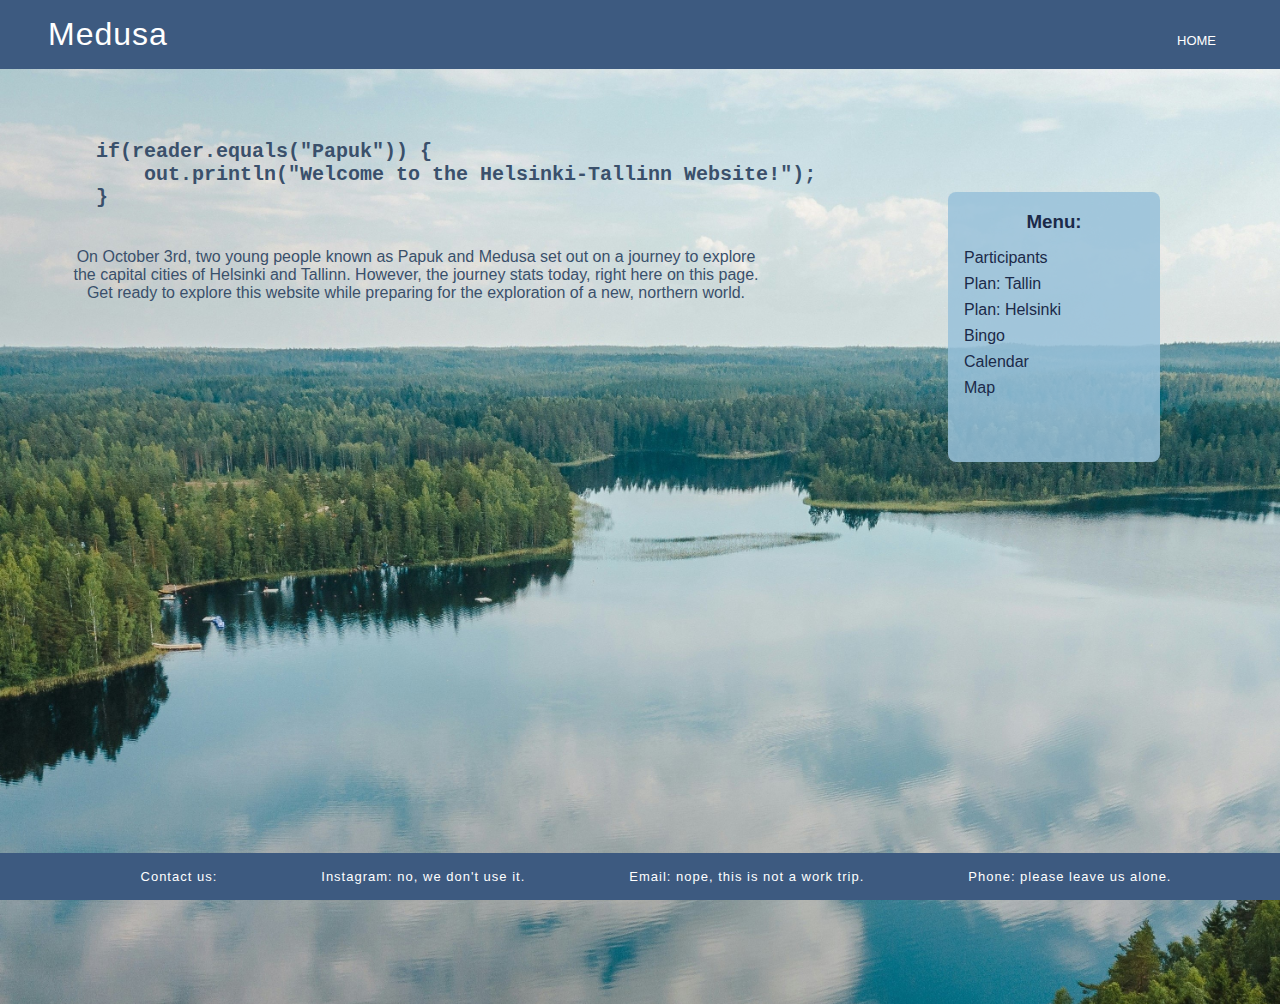
<file: index.html>
<html lang="en">

<head>

    <meta charset="UTF-8">
    <link rel="stylesheet" href="Ove.css">
    <title>Trip 2025</title>

</head>

<body class="home">
    <header>
        <div class="overskrift">Medusa</div>
        <div class="headHome"> <a class="homeLink" href="finhome.html">HOME</a></div>
    </header>
   
    <main class="container">
        
        <div class="vanligtxt">
            <!--<h2 class="center-text">
               String [] tripOctober = { "Helsinki", "Tallin" };
               out.println("Welcome to Helsinki and Tallin " + year);
               if(reader.equals("Papuk")) {
                   out.println("Welcome to the Helsinki-Tallinn Website!");
               } --skal være i koden, ikke i html'en
            </h2>-->
            <pre><code class="kodeOver">
        if(reader.equals("Papuk")) {
            out.println("Welcome to the Helsinki-Tallinn Website!");
        }
            </code></pre>
            <p class="center-text velkTxt"> 
                On October 3rd, two young people known as Papuk and Medusa set out on a journey 
                to explore the capital cities of Helsinki and Tallinn.
                However, the journey stats today, right here on this page. 
                Get ready to explore this website while preparing for the exploration of a new, northern world.
            </p>
        </div>
    
  
        <div class="meny-box">
            <h3 class="center-text">Menu:</h3>
            <ul class="meny-list">
                <li><a class="meny-link" href="participants.html">Participants</a></li>
                <li><a class="meny-link" href="Tallin.html">Plan: Tallin</a></li>
                <li><a class="meny-link" href="Helsinki.html">Plan: Helsinki</a></li>
                <li><a class="meny-link" href="bingo.html">Bingo</a></li>
                <li><a class="meny-link" href="Calendar.html">Calendar</a></li>
                <li><a class="meny-link" href="Map.html">Map</a></li>
            </ul>
        </div>
      

    </main>

    <footer> 
      <div class="footer-cont">
        <span>Contact us: </span>
        <span>Instagram: no, we don't use it.</span> 
        <span>Email: nope, this is not a work trip.</span>
        <span>Phone: please leave us alone.</span>
      </div>
    </footer>

</body>




</html>
</file>
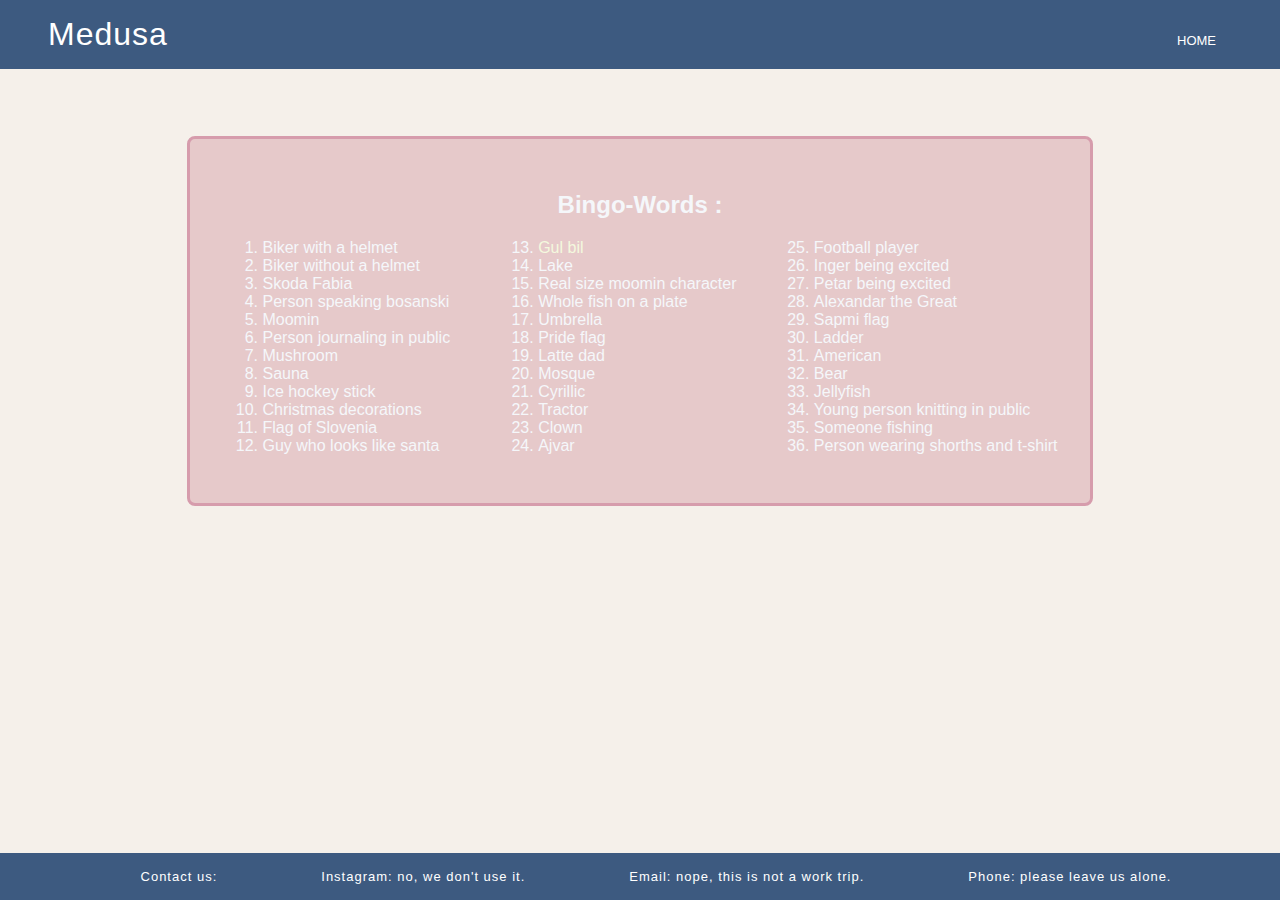
<file: bingo.html>
<html lang="en">

<head>

    <meta charset="UTF-8">
    <link rel="stylesheet" href="Ove.css">
    <title>Trip 2025</title>

</head>

<body class="andresider">
    <header>
        <div class="overskrift">Medusa </div>
        <div class="headHome"><a class="homeLink" href="index.html">HOME</div></a>
    </header>

    <main class="partcontainer">
        <div class="bingo-box">
            <h2 class="center-text">Bingo-Words :</h2>
            <ol class="bingo-cont">
                <li>Biker with a helmet</li>
                <li>Biker without a helmet</li>
                <li>Skoda Fabia</li>
                <li>Person speaking bosanski</li>
                <li>Moomin</li>
                <li>Person journaling in public</li>
                <li>Mushroom</li>
                <li>Sauna</li>
                <li>Ice hockey stick</li>
                <li>Christmas decorations</li>
                <li>Flag of Slovenia</li>
                <li>Guy who looks like santa</li>
                <li><a class="GBLink" href="GulBil.jpeg">Gul bil </a></li>
                <li>Lake</li>
                <li>Real size moomin character</li>
                <li>Whole fish on a plate</li>
                <li>Umbrella</li>
                <li>Pride flag</li>
                <li>Latte dad</li>
                <li>Mosque</li>
                <li>Cyrillic</li>
                <li>Tractor</li>
                <li>Clown</li>
                <li>Ajvar</li>
                <li>Football player</li>
                <li>Inger being excited</li>
                <li>Petar being excited</li>
                <li>Alexandar the Great</li>
                <li>Sapmi flag</li>
                <li>Ladder</li>
                <li>American</li>
                <li>Bear</li>
                <li>Jellyfish</li>
                <li>Young person knitting in public</li>
                <li>Someone fishing</li>
                <li>Person wearing shorths and t-shirt</li>
            </ol>
            
        </div>
           

    </main>
   
   

    <footer> 
      <div class="footer-cont">
        <span>Contact us: </span>
        <span>Instagram: no, we don't use it.</span> 
        <span>Email: nope, this is not a work trip.</span>
        <span>Phone: please leave us alone.</span>
      </div>
    </footer>

</body>





</html>
</file>
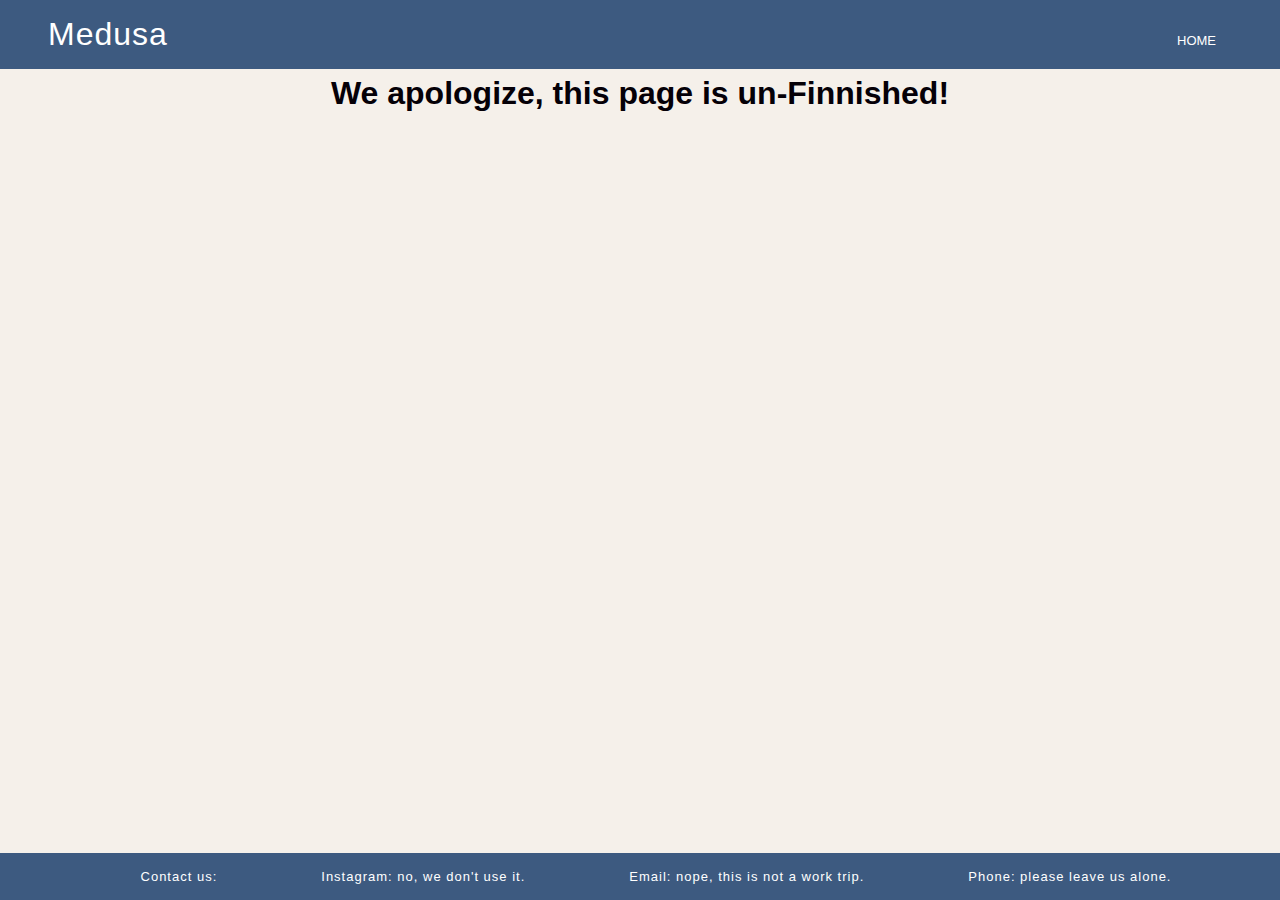
<file: Helsinki.html>
<html>
    <head>
        <meta charset="UTF-8">
        <title>Helsinki Plan</title>
        <link rel="stylesheet" href="Ove.css">
    </head>

    <body class="andresider">

        <header> 
        <div class="overskrift">Medusa </div>
        <div class="headHome"><a class="homeLink" href="index.html">HOME</div></a>
        </header>
       
        <div>lol bro</div>
        <div>this oage i shoshadno</div>
        <div>PETAR PAPUUUK; MALA MEDUSAAA</div>
        <h1 class="center-text">
            We apologize, this page is un-Finnished!
        </h1>

        <footer>
        <div class="footer-cont">
        <span>Contact us: </span>
        <span>Instagram: no, we don't use it.</span> 
        <span>Email: nope, this is not a work trip.</span>
        <span>Phone: please leave us alone.</span>
        </div>
        </footer>
    </body>

</html>
</file>
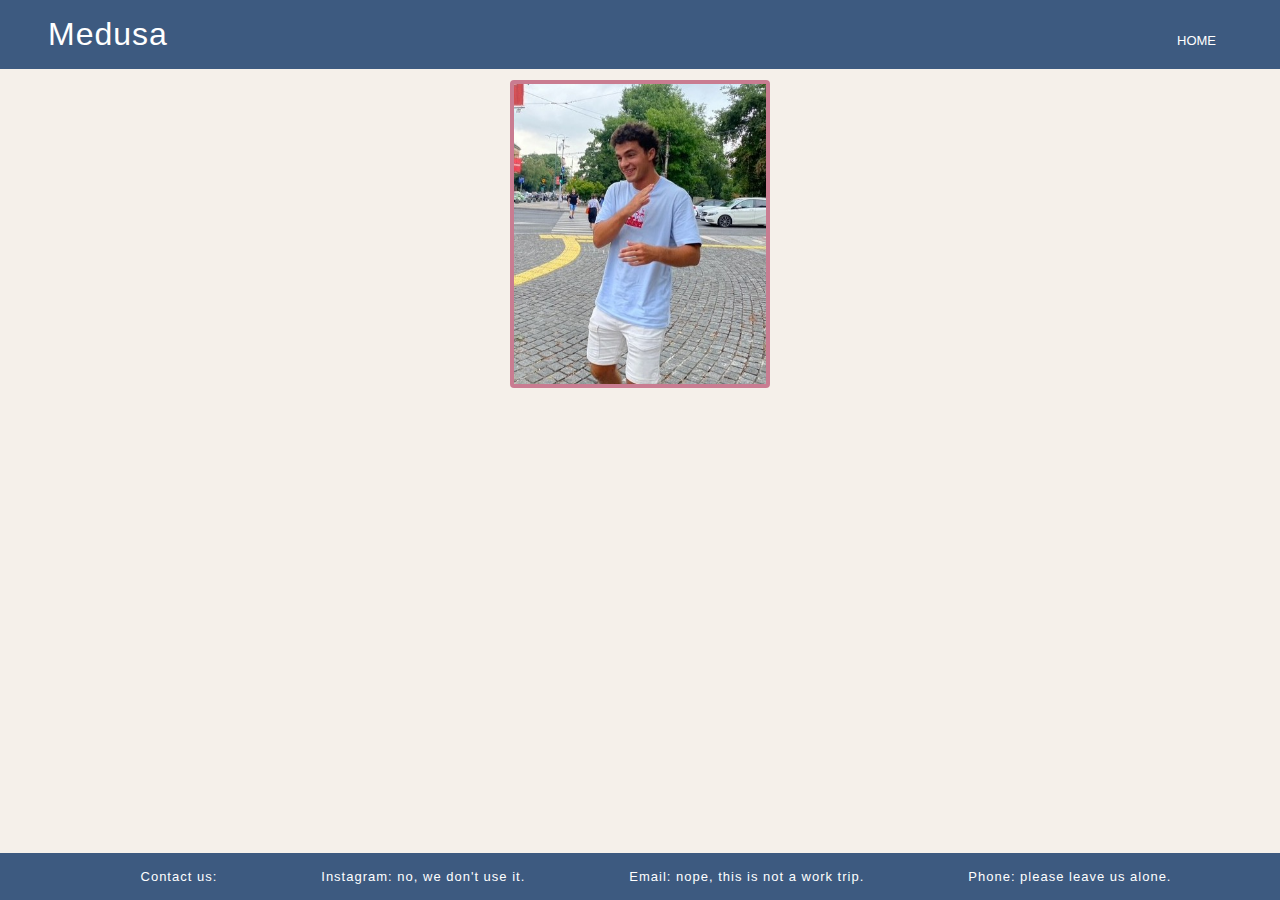
<file: Map.html>
<html>
    <head>
        <meta charset="UTF-8">
        <title>Helsinki Plan</title>
        <link rel="stylesheet" href="Ove.css">
    </head>

    <body class="andresider">

        <header> 
        <div class="overskrift">Medusa </div>
        <div class="headHome"><a class="homeLink" href="finhome.html">HOME</div></a>
        </header>
       
        <main class="container">
                <img src="papuuk.jpg" alt="Papuk" class="papbox">

            </div>

        </main>

    <footer>
        <div class="footer-cont">
        <span>Contact us: </span>
        <span>Instagram: no, we don't use it.</span> 
        <span>Email: nope, this is not a work trip.</span>
        <span>Phone: please leave us alone.</span>
        </div>
    </footer>

    </body>
</html>
</file>
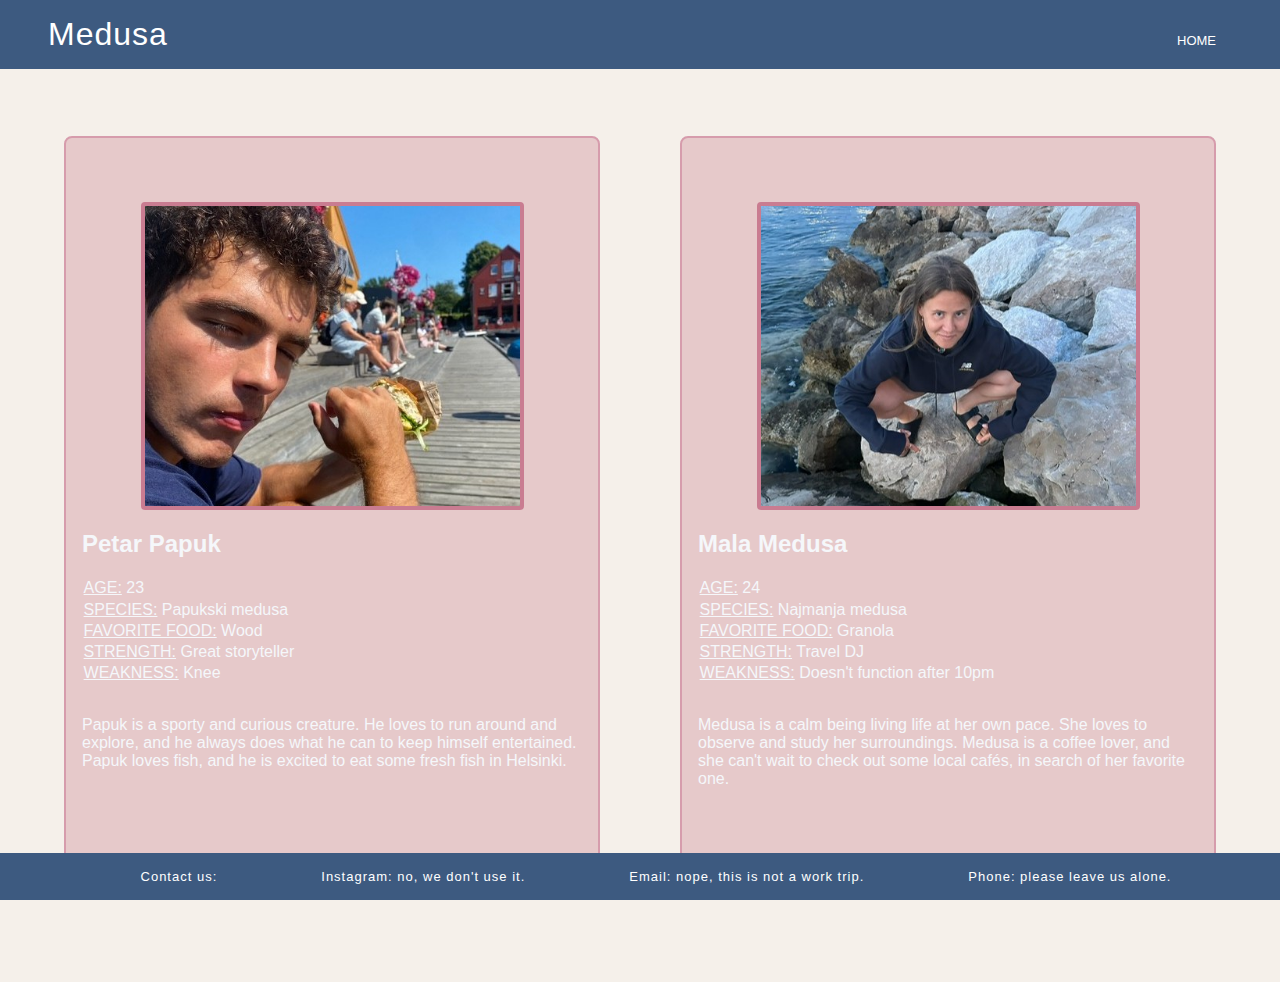
<file: participants.html>
<html lang="en">

<head>

    <meta charset="UTF-8">
    <link rel="stylesheet" href="Ove.css">
    <title>Trip 2025</title>

</head>

<body class="andresider">
    <header>
        <div class="overskrift">Medusa </div>
        <div class="headHome"><a class="homeLink" href="index.html">HOME</div></a>
    </header>

    <main class="partcontainer">
        <div class="partbox">
            
            <img src="papuk.jpg" alt="Papuk" class="papbox">
            <h2>Petar Papuk</h2>
            
            <div class="info-box">
            <p><span class="info-list">AGE:</span> 23</p>
            <p><span class="info-list">SPECIES:</span> Papukski medusa</p>
            <p><span class="info-list">FAVORITE FOOD:</span> Wood</p>
            <p><span class="info-list">STRENGTH:</span> Great storyteller</p>
            <p><span class="info-list">WEAKNESS:</span> Knee</p>
            </div>
            
            <p>Papuk is a sporty and curious creature. He loves to run around and
                explore, and he always does what he can to keep himself entertained. 
                Papuk loves fish, and he is excited to eat some fresh fish in Helsinki.
            </p>

        </div>
        <div class="partbox">
            <img src="meduusa.JPG" alt=" Medusa" class="medbox">
            <h2>Mala Medusa</h2>
            <div class="info-box">
            <p><span class="info-list">AGE:</span> 24</p>
            <p><span class="info-list">SPECIES:</span> Najmanja medusa</p>
            <p><span class="info-list">FAVORITE FOOD:</span> Granola</p>
            <p><span class="info-list">STRENGTH:</span> Travel DJ</p>
            <p><span class="info-list">WEAKNESS:</span> Doesn't function after 10pm</p>
            </div>
            <p> Medusa is a calm being living life at her own pace. She loves to observe and study
                her surroundings. Medusa is a coffee lover, and she can't wait to check out some local cafés, 
                in search of her favorite one.
            </p>
        </div>

        

    </main>
   
   

    <footer> 
      <div class="footer-cont">
        <span>Contact us: </span>
        <span>Instagram: no, we don't use it.</span> 
        <span>Email: nope, this is not a work trip.</span>
        <span>Phone: please leave us alone.</span>
      </div>
    </footer>

</body>





</html>
</file>
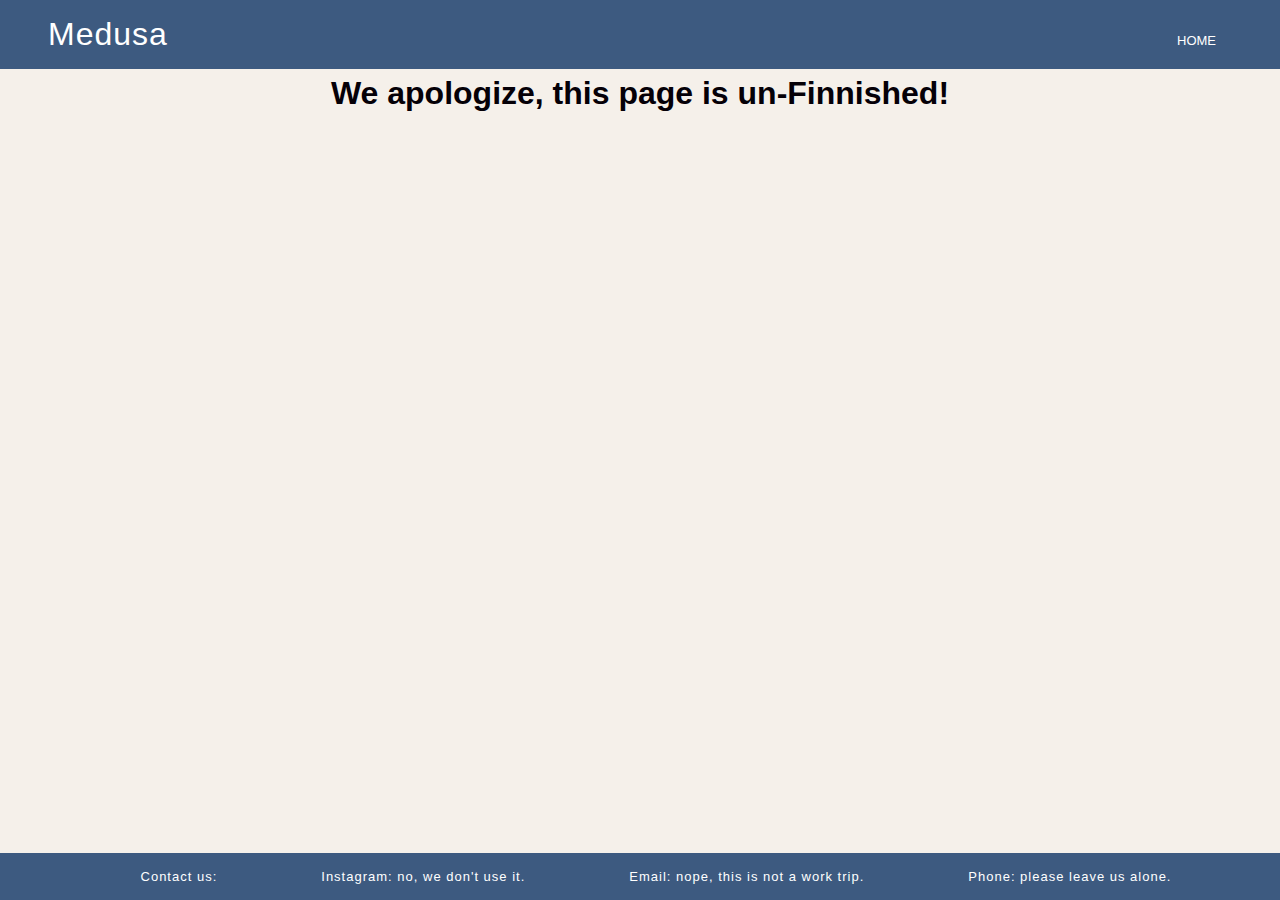
<file: Tallin.html>
<html>
    <head>
        <meta charset="UTF-8">
        <title>Helsinki Plan</title>
        <link rel="stylesheet" href="Ove.css">
    </head>

    <body class="andresider">

        <header> 
        <div class="overskrift">Medusa </div>
        <div class="headHome"><a class="homeLink" href="finhome.html">HOME</div></a>
        </header>
       
        <div>lol bro</div>
        <div>this oage i shoshadno</div>
        <div>PETAR PAPUUUK; MALA MEDUSAAA</div>
        <h1 class="center-text">
            We apologize, this page is un-Finnished!
        </h1>

    <footer>
        <div class="footer-cont">
        <span>Contact us: </span>
        <span>Instagram: no, we don't use it.</span> 
        <span>Email: nope, this is not a work trip.</span>
        <span>Phone: please leave us alone.</span>
        </div>
    </footer>
    </body>
</html>
</file>
<file: Ove.css>
body { 
    margin: 0;
    color: rgb(5, 0, 7);
    font-family: 'Segoe UI', Verdana, Geneva, Tahoma, sans-serif;    
    }

.home {
    background-image: url(finen.jpg);
    background-size: cover;
}

.andresider{
    background-color: #f5f0ea;
    font-family: 'Segoe UI', Verdana, Geneva, Tahoma, sans-serif;
}

header {
    display: flex;
    position: fixed;
    top: 0%;
    width: 100%;
    background-color: #3d5a80;
    color: white;
    padding-top: 1rem;
    padding-left: 3rem;
    padding-bottom: 1rem;
    z-index: 10;

}

.overskrift {
    text-align: left;
    font-size: xx-large;
    letter-spacing: 1px;
}

.headHome {
    font-size: small;
    text-align: right;    
    margin-left: auto;
    margin-top: auto;
    margin-bottom: 0.3rem;
    margin-right: 7rem; 
    cursor: pointer;
    transition: background-color .2s ease;
}

a.homeLink:link {
    color: white;
    text-decoration: none;
}

a.homeLink:hover { 
    font-weight: bold;
    transform: scale(1.03);
    text-decoration: none;
}

a.homeLink:visited {
    color: white;
    text-decoration: none;
}

.kodeOver {
    font-size: x-large;
    text-align: left;  
    font-weight: bold;
    font-family: monospace;
}


.center-text {
    text-align: center;
}

.container {
    display: flex;
    justify-content: space-between;
    align-items: flex-start; 
    margin-top: 5rem; 
   }

.vanligtxt {
    min-height: 100vh;
    padding-top: 1.5rem;
    padding-left: 0rem;
    max-width: 60%;
    color: rgba(58, 80, 107);
}

.velkTxt {
    margin-left: 4rem;
}

.meny-box{ 
    padding: 0rem 1rem;
    margin: 7rem 7.5rem;
    border-radius: 8px;
    width: 180px;
    height: 270px;
    background-color: rgba(152, 193, 217, 0.85);
    color: #1b2a49;
}

.meny-box h3 {
        margin-bottom: 0rem;
 }


.meny-list {
    list-style-type: none;
    padding: 0;
}

.meny-list li {
    margin: 0.5rem 0;
    cursor: pointer;
    padding: 0rem;
    border-radius: 4px;    
    transition: background-color .2s ease;
    }

a.meny-link:link {
    color: #1b2a49;
    text-decoration: none;
}

a.meny-link:hover {
    color: #1b2a49;
    font-weight: bold;
    transform: scale(1.05);
    text-decoration: none;
}

a.meny-link:visited {
    color: #1b2a49;
    text-decoration: none;
}

footer {
    position: fixed;
    bottom: 0%;
    width: 100%;
    padding: 1rem;
    background-color: #3d5a80;
    color: white;
    text-align: center;
    font-size: small;
    letter-spacing: 1px;
    z-index: 10;
}

.footer-cont {
    display: flex;
    justify-content: center;
    flex-wrap: wrap;
    gap: 6.5rem;
}

.footer-cont span {
    display: inline-block;
}

.partcontainer {
    display: flex;
    justify-content: space-evenly;
    align-items: flex-start; 
    margin-top: 5rem; 
   }

.partbox {
    background-color: #e6c9ca;
    color: #f5f7fa;
    padding: 4rem 1rem 1rem 1rem;
    margin-top: 3.5rem;
    margin-left: 1rem;
    margin-bottom: 7rem;
    margin-right: 1rem;
    border-radius: 8px;
    width: 500px;
    height: 650px;
    display: inline-block;
    border: #d69cac solid 2px;
}

.papbox {
    max-width: 80%;
    max-height: 300px;
    display: block;
    margin: 0 auto;
    border-radius: 4px;
    border: #c97c91 solid 4px;
}

.medbox {
    max-width: 80%;
    max-height: 300px;
    display: block;
    margin: 0 auto;
    border-radius: 4px;
    border: #c97c91 solid 4px;
}

.info-box {
    gap: 0rem;
    margin: 0;
    display: flex;
    flex-direction: column;
    margin-bottom: 2rem;
}

.info-box p {
    margin: 0.1rem;
}

.info-list {
    text-decoration: underline;
    margin: 0rem 0;
}

.bingo-box {
    background-color: #e6c9ca;
    color: #f5f7fa;
    padding: 2rem;
    margin: 3.5rem 7rem 7rem 7rem;
    border-radius: 8px;
    border: #d69cac solid 3px;
}

.bingo-cont {
    column-count: 3;
    column-gap: 2rem;
}

a.GBLink:link {
    color: #f4f9de;
    text-decoration: none;
}

a.GBLink:hover { 
    font-weight: bold;
    transform: scale(2.03);
    text-decoration: none;
}

a.GBLink:visited {
    color: #f4f9de;
    text-decoration: none;
}
</file>
